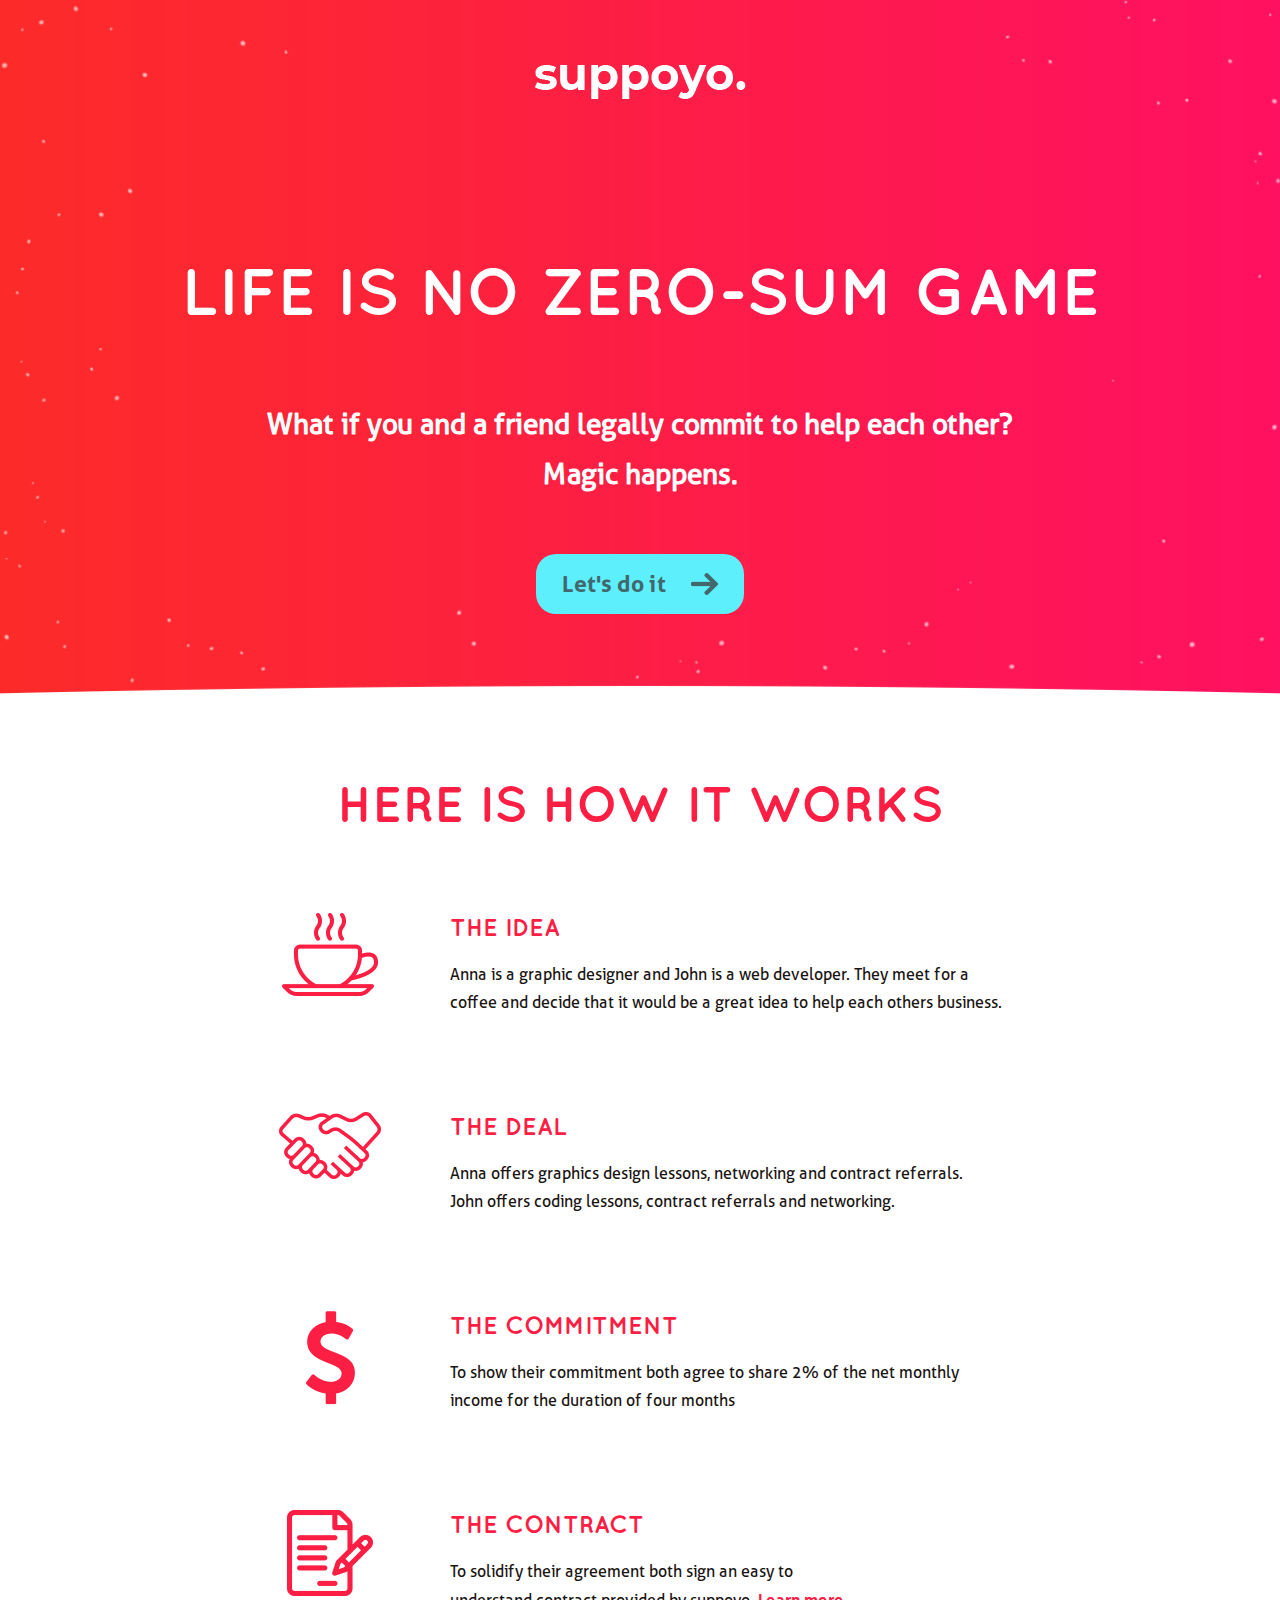
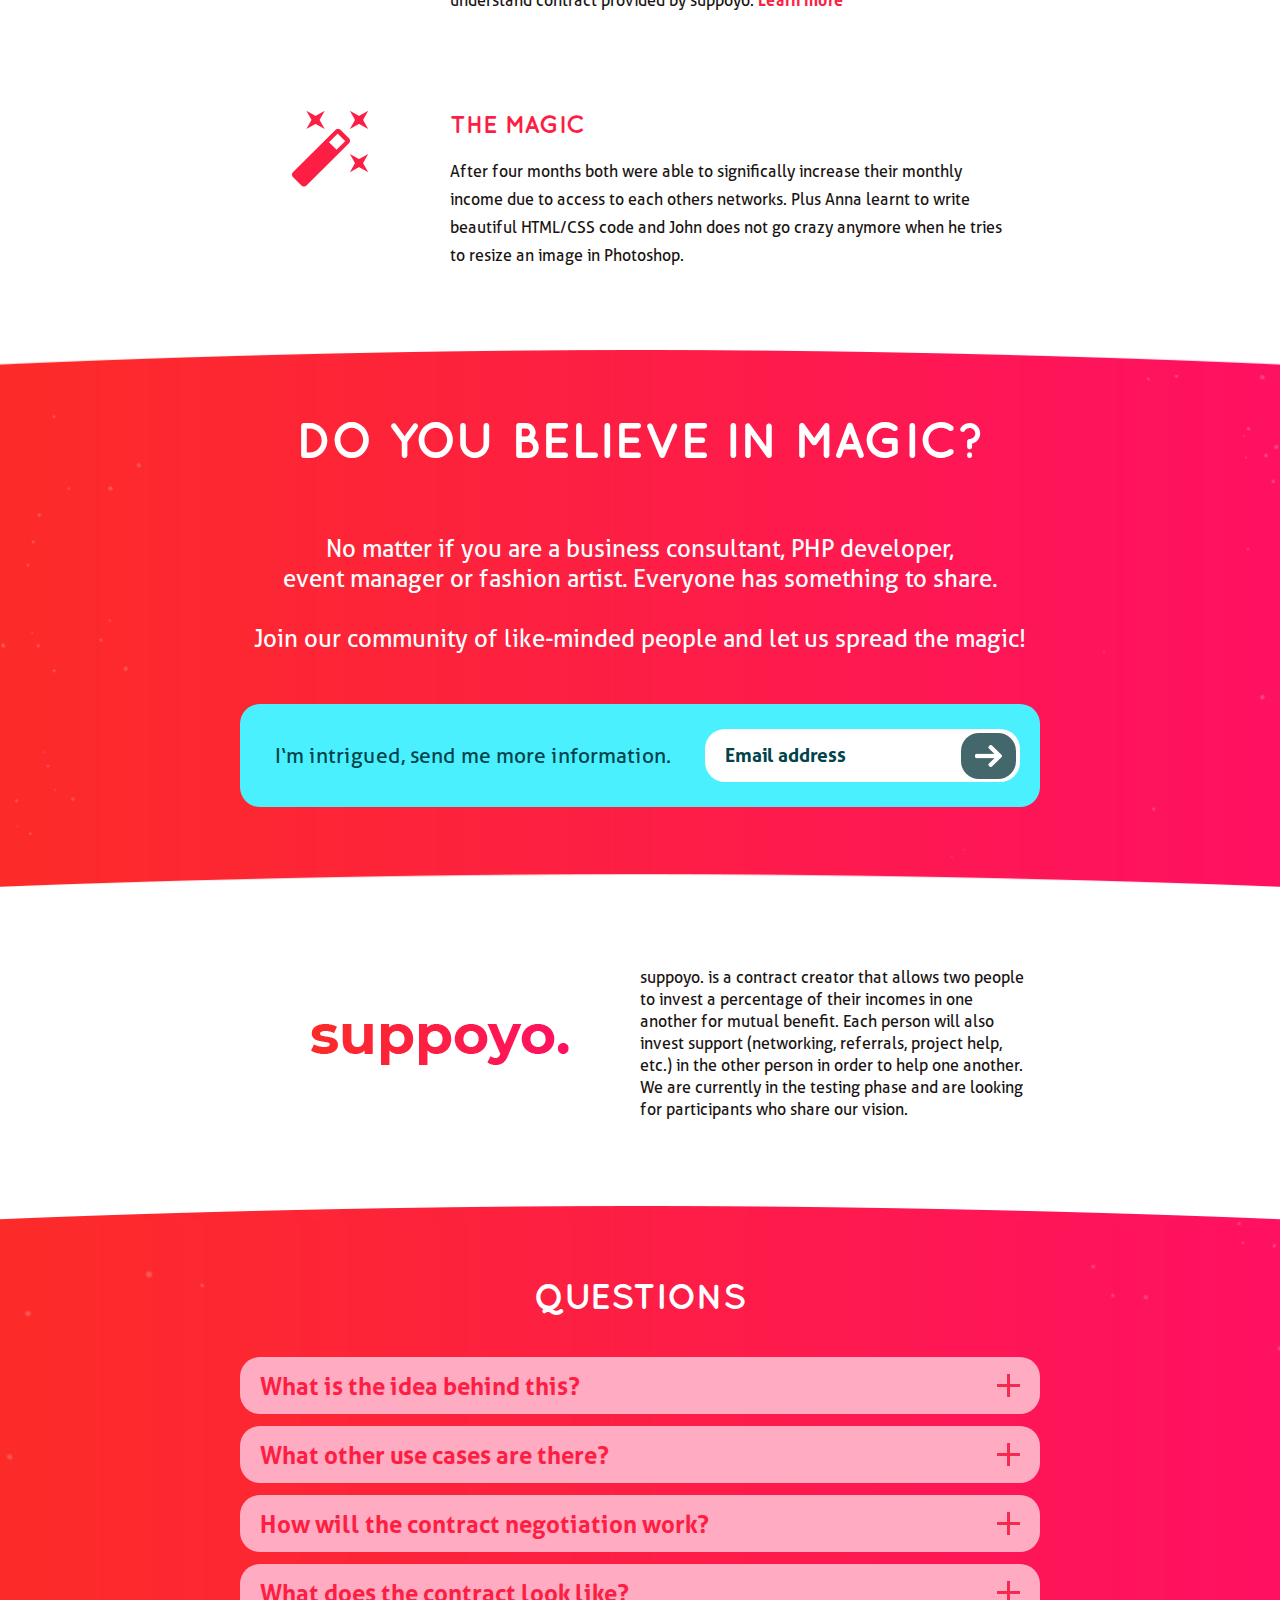
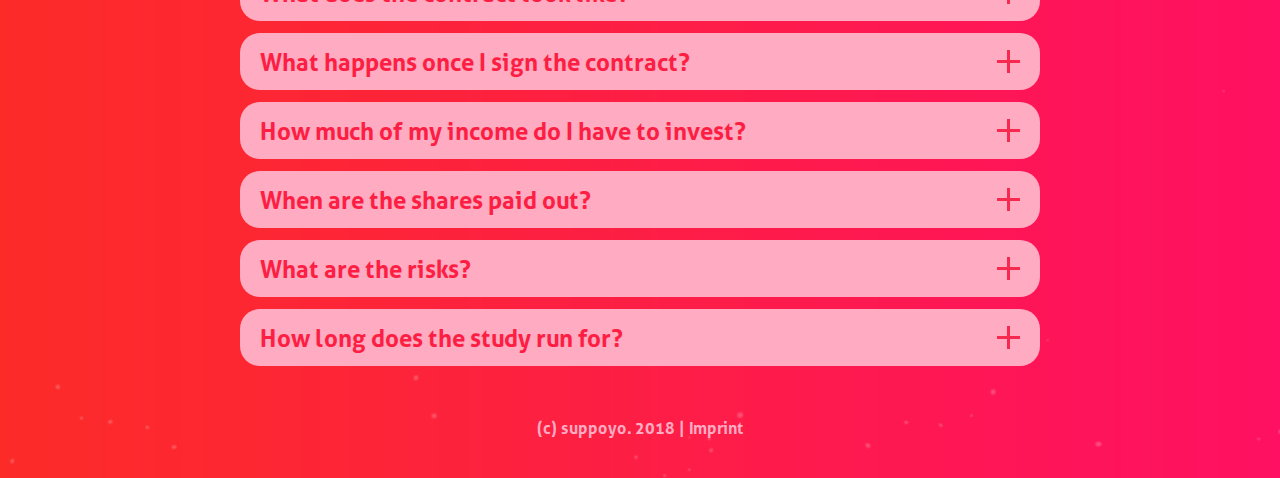
<file: home.html>
<!DOCTYPE html>
<html lang="en">
<head>
	<meta charset="UTF-8">
	<meta name="viewport" content="width=device-width, initial-scale=1.0">
	<title>suppoyo. - Life is no zero-sum game</title>
	<link rel="stylesheet" href="css/lightbox.css">
	<link rel="stylesheet" href="css/style.css">
	<script>
		"use strict";
	
		!function() {
		  var t = window.driftt = window.drift = window.driftt || [];
		  if (!t.init) {
			if (t.invoked) return void (window.console && console.error && console.error("Drift snippet included twice."));
			t.invoked = !0, t.methods = [ "identify", "config", "track", "reset", "debug", "show", "ping", "page", "hide", "off", "on" ],
			t.factory = function(e) {
			  return function() {
				var n = Array.prototype.slice.call(arguments);
				return n.unshift(e), t.push(n), t;
			  };
			}, t.methods.forEach(function(e) {
			  t[e] = t.factory(e);
			}), t.load = function(t) {
			  var e = 3e5, n = Math.ceil(new Date() / e) * e, o = document.createElement("script");
			  o.type = "text/javascript", o.async = !0, o.crossorigin = "anonymous", o.src = "https://js.driftt.com/include/" + n + "/" + t + ".js";
			  var i = document.getElementsByTagName("script")[0];
			  i.parentNode.insertBefore(o, i);
			};
		  }
		}();
		drift.SNIPPET_VERSION = '0.3.1';
		drift.load('343dfmdsp9sw');
		</script>
</head>
<body>
<div class="page-wrap">
	<header>
		<div class="container">
			<div class="logo-white">
				<a href="#">
					<img src="img/logo-white.png" alt="">
				</a>
			</div>
			<h2>Life is no zero-sum game</h2>
			<h4>
				What if you and a friend legally commit to help each other? <br>
				Magic happens.
			</h4>
			<div class="scroll-to">
				<a href="#to-magic">
					<span>Let's do it</span>
					<img src="img/doit-arrow.png" alt="">
				</a>
			</div>
		</div>
	</header>
	<div class="how-it-wrap">
		<div class="container">
			<h2>Here is how it works</h2>
			<div class="items">
				<div class="item">
					<div class="item--icon">
						<img src="img/icon1.png" alt="">
					</div>
					<div class="item--text">
						<h4>The Idea</h4>
						<p>
							Anna is a graphic designer and John is a web developer. They meet for a coffee and decide that it would be a great idea to help each others business.
						</p>
					</div>
				</div>
				<div class="item">
					<div class="item--icon">
						<img src="img/icon2.png" alt="">
					</div>
					<div class="item--text">
						<h4>The deal</h4>
						<p>
							Anna offers graphics design lessons, networking and contract referrals. <br>
							John offers coding lessons, contract referrals and networking.
						</p>
					</div>
				</div>
				<div class="item">
					<div class="item--icon">
						<img src="img/icon3.png" alt="">
					</div>
					<div class="item--text">
						<h4>The commitment</h4>
						<p>
							To show their commitment both agree to share 2% of the net monthly income for the duration of four months
						</p>
					</div>
				</div>
				<div class="item">
					<div class="item--icon">
						<img src="img/icon4.png" alt="">
					</div>
					<div class="item--text">
						<h4>The contract</h4>
						<p>
							To solidify their agreement both sign an easy to <br>understand contract provided by suppoyo. <a class="what-happens" href="#what-happens">Learn more</a>
						</p>
					</div>
				</div>
				<div class="item">
					<div class="item--icon">
						<img src="img/icon5.png" alt="">
					</div>
					<div class="item--text">
						<h4>the magic</h4>
						<p>
							After four months both were able to significally increase their monthly income due to access to each others networks. Plus Anna learnt to write beautiful HTML/CSS code and John does not go crazy anymore when he tries to resize an image in Photoshop.
						</p>
					</div>
				</div>
			</div>
		</div>
	</div>
	<div class="magic-wrap" id="to-magic">
		<div class="container">
			<h2>Do you believe in magic?</h2>
			<p>
				No matter if you are a business consultant, PHP developer, <br>event manager or fashion artist. Everyone has something to share.
			</p>
			<p>
				Join our community of like-minded people and let us spread the magic!
			</p>
			<div class="form-wrap">
				<p>
					I‘m intrigued, send me more information.
				</p>
				<form method="POST" action="https://formspree.io/dev@amatus.com">
					<input type="email" name="email" placeholder="Email address">
					<button>
						<img src="img/send-arrow.png" alt="">
					</button>
				</form>
			</div>
		</div>
	</div>
	<div class="text-wrap">
		<div class="container">
			<div class="col">
				<img src="img/logo-red.png" alt="">
			</div>
			<div class="col">
				<p>
					suppoyo. is a contract creator that allows two people to invest a percentage of their incomes in one another for mutual benefit. Each person will also invest support (networking, referrals, project help, etc.) in the other person in order to help one another. We are currently in the testing phase and are looking for participants who share our vision.
				</p>
			</div>
		</div>
	</div>
	<div class="faq-wrap">
		<div class="container">
			<h2>questions</h2>
			<div class="questions">
				<div class="question">
					<h4>What is the idea behind this?</h4>
					<p>
						At amatus. we dream of a world in which collaboration is more common than competition, in which the success of our peers does not come at the expense of our own. We are passionate about designing systems that incentivize benevolent behavior, while creating benefits for everyone involved.
					</p>
				</div>
				<div class="question">
					<h4>What other use cases are there?</h4>
					<p>
						The possibilities are endless! You can decide for yourself how the collaboration will look like. Here are two more examples:<br><br>
1. UX designer partners with business consultant:  the UX designer offers design lessons, networking and referrals support in return for Business strategy, sales pitch and networking from the business consultants, this is supported by agreeing to share 1% of their net monthly incomes with each other for the duration of six months.<br><br>
2. Fashion artist partners with Event manager:  the fashion artist offers networking, contract referrals and space design  support in return for introduction to event spaces, showcasing projects and networking from the event manager, this is supported by agreeing to share 2% of their net monthly incomes with each other for the duration of four months.
					</p>
				</div>
				<div class="question">
					<h4>How will the contract negotiation work?</h4>
					<p>
						After you have each submitted your income statements and your desired support exchange, you can sign the contracts and send upload them to the suppoyo platform.
					</p>
				</div>
				<div class="question" id="what-happens">
					<h4>What does the contract look like?</h4>
					<p>
						As suppoyo stands for transparency and trust we will simplify the contract structure and highlight the parts where you should pay attention. Once you send us your checklist from your first meeting, we will draft the contracts on your behalf. This way you can focus on your success and support of your partner.
					</p>
					<p class="has-photo">
						<a href="img/contract-example-1.jpg" data-lightbox="imprint">
							<span class="text">
								<img src="img/zoom.png" alt="">
								<span class="inner-text">See example excerpts</span>
							</span>
							<img src="img/contract-example-1.jpg" alt="">
						</a>
                        <a href="img/contract-example-2.jpg" data-lightbox="imprint" style="display: none;"></a>
                        <a href="img/contract-example-3.jpg" data-lightbox="imprint" style="display: none;"></a>
					</p>
					<p>
						There are two contracts.  <br><br>1. Support agreement: This contract is signed between you and your partner agreeing on the support areas and the percentage of income exchanged.  <br><br>2. Terms and Conditions: This contract is signed between you, your partner and Amatus. The contract explains the terms and conditions and also serves as evidence, to further support the support agreement.
					</p>
				</div>
				<div class="question">
					<h4>What happens once I sign the contract?</h4>
					<p>
						We expect that with the help, support and skill sharing you’ll be exchanging, both of you will grow and progress in your careers. We expect you to meet at least once monthly to collaborate and share feedback. We are happy to help schedule and structure this meeting for you. Each month, you will each place the percentage of your incomes that you agreed upon in a savings or separate bank account.
					</p>
				</div>
				<div class="question">
					<h4>How much of my income do I have to invest?</h4>
					<p>
						Of course, you are totally free in choosing how much of your income you want to invest.
					</p>
				</div>
				<div class="question">
					<h4>When are the shares paid out?</h4>
					<p>
						Shares are paid out at the end of the six months, or at the end of the contract if it’s canceled by either party beforehand.
					</p>
				</div>
				<div class="question">
					<h4>What are the risks?</h4>
					<p>
						None, really.
You can decide to cancel the contract at any time, with a two week notice period.
</p>
				</div>
				<div class="question">
					<h4>How long does the study run for?</h4>
					<p>
						Six months.<br><br>
We will gather your feedback at the end of each month. You can cancel the contract at any point. We just ask that you give us and your partner a two week notice.
					</p>
				</div>
			</div>
			<div class="copyright">(c) suppoyo. 2018  |  <style> a {
    text-decoration: none;
    color: #ffabc1;
}</style><a href="imprint.html">Imprint</a></div>
		</div>
	</div>
</div>


<script src="js/jquery-2.1.4.js"></script>
<script src="js/lightbox.js"></script>
<script src="js/main.js"></script>

</body>
</html>
</file>
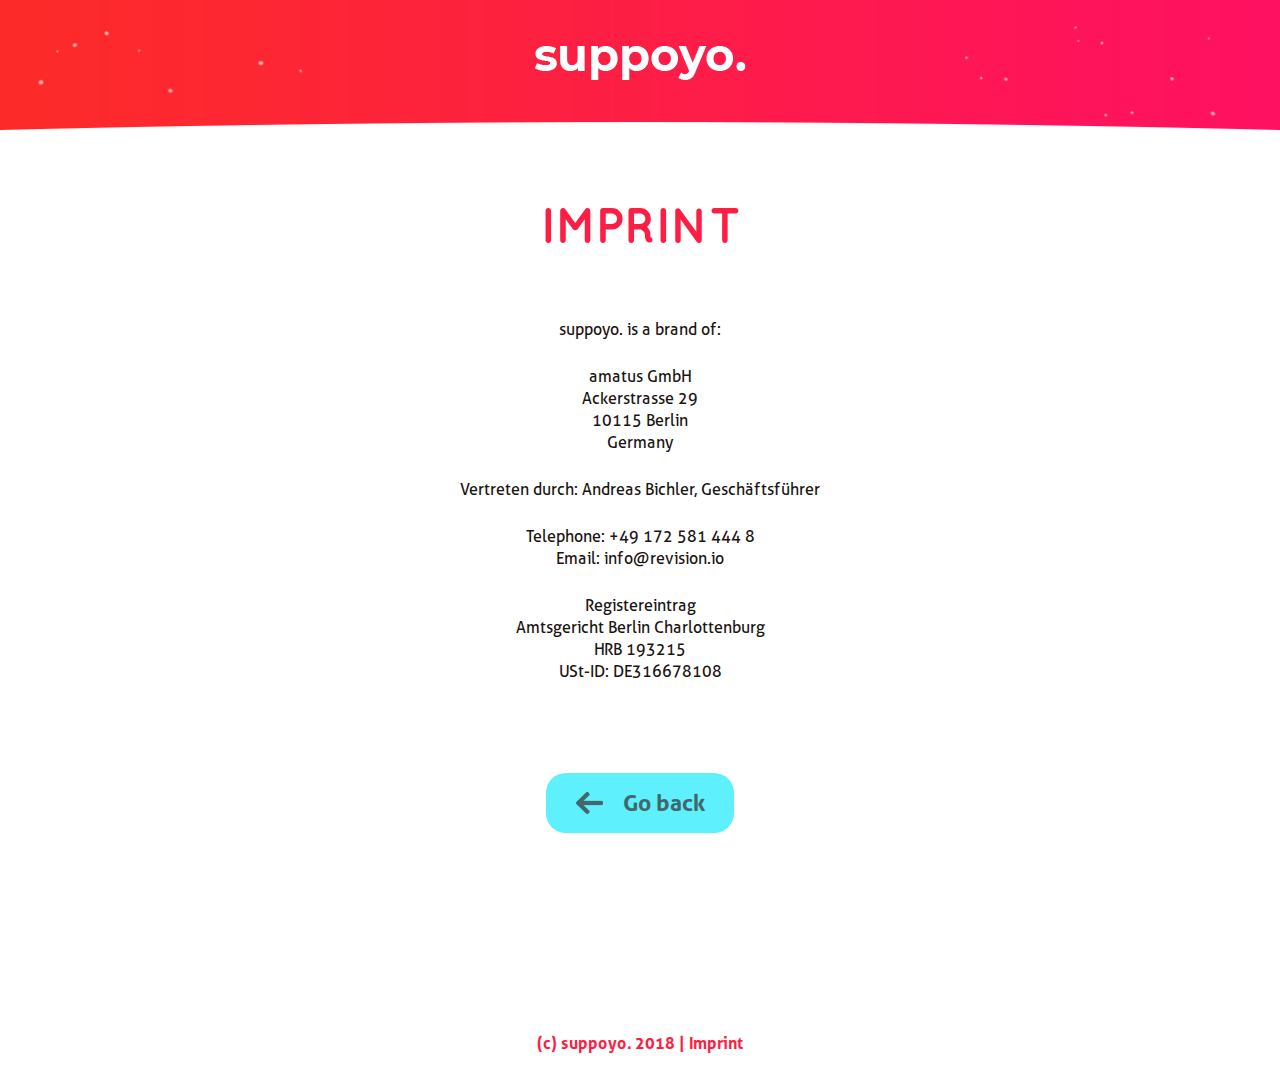
<file: imprint.html>
<!DOCTYPE html>
<html lang="en">
<head>
	<meta charset="UTF-8">
	<meta name="viewport" content="width=device-width, initial-scale=1.0">
	<title>Suppoyo Imprint</title>
	<link rel="stylesheet" href="css/style.css">
</head>
<body>
<div class="page-wrap">
	<div class="imprint-header">
		<div class="container">
			<a href="#">
				<img src="img/logo-white.png" alt="">
			</a>
		</div>
	</div>
	<div class="imprint-content">
		<div class="container">
			<h2>imprint</h2>
			<p>
				suppoyo. is a brand of:
			</p>
			<p>
				amatus GmbH <br>
				Ackerstrasse 29 <br>
				10115 Berlin <br>
				Germany
			</p>
			<p>
				Vertreten durch: Andreas Bichler, Geschäftsführer
			</p>
			<p>
				Telephone: <a href="tel:+491725814448">+49 172 581 444 8</a> <br>
				Email: <a href="mailto:info@revision.io">info@revision.io</a>
			</p>
			<p>
				Registereintrag <br>
				Amtsgericht Berlin Charlottenburg <br>
				HRB 193215 <br>
				USt-ID: DE316678108
			</p>
			<a href="home.html" class="go-back">
				<img src="img/arrow-left.png" alt="">
				<span>Go back</span>
			</a>
		</div>
		<div class="copyright-other-pages">(c) suppoyo. 2018  |  Imprint</div>
	</div>
</div>


<script src="js/jquery-2.1.4.js"></script>
<script src="js/main.js"></script>
	
</body>
</html>
</file>
<file: css/style.css>
@font-face {
  font-family: 'Quicksand-Bold';
  src: url("../fonts/Quicksand-Bold.eot?#iefix") format("embedded-opentype"), url("../fonts/Quicksand-Bold.otf") format("opentype"), url("../fonts/Quicksand-Bold.woff") format("woff"), url("../fonts/Quicksand-Bold.ttf") format("truetype"), url("../fonts/Quicksand-Bold.svg#Quicksand-Bold") format("svg");
  font-weight: normal;
  font-style: normal; }
@font-face {
  font-family: 'Aller';
  src: url("../fonts/Aller.eot?#iefix") format("embedded-opentype"), url("../fonts/Aller.woff") format("woff"), url("../fonts/Aller.ttf") format("truetype"), url("../fonts/Aller.svg#Aller") format("svg");
  font-weight: normal;
  font-style: normal; }
@font-face {
  font-family: 'Aller-Bold';
  src: url("../fonts/Aller-Bold.eot?#iefix") format("embedded-opentype"), url("../fonts/Aller-Bold.woff") format("woff"), url("../fonts/Aller-Bold.ttf") format("truetype"), url("../fonts/Aller-Bold.svg#Aller-Bold") format("svg");
  font-weight: normal;
  font-style: normal; }
* {
  margin: 0;
  padding: 0;
  box-sizing: border-box; }

.page-wrap {
  width: 100%; }

.container {
  width: 100%;
  max-width: 950px;
  margin: 0 auto; }

header {
  position: relative;
  background: url("../img/header-bg.png") center no-repeat;
  background-size: cover; }
  @media (min-width: 1367px) {
    header {
      background-size: 100% 100%; } }
  header:before {
    content: '';
    position: absolute;
    top: 0;
    left: 0;
    width: 100%;
    height: 100%;
    background: url("../img/dots1.png") center no-repeat;
    background-size: cover;
    z-index: 1; }
  header .container {
    position: relative;
    z-index: 5; }
  header h2 {
    margin: 0;
    padding: 150px 0 70px;
    color: #fff;
    font-size: 65px;
    font-family: "Quicksand-Bold";
    text-transform: uppercase;
    text-align: center; }
  header h4 {
    margin: 0;
    color: #fff;
    font-size: 28px;
    font-family: "Aller";
    line-height: 50px;
    text-align: center; }
  header .scroll-to {
    padding: 55px 0 80px; }
    header .scroll-to a {
      display: flex;
      align-items: center;
      justify-content: center;
      width: 208px;
      height: 60px;
      margin: 0 auto;
      color: #42676d;
      background: #5EEFFC;
      border-radius: 20px;
      font-size: 23px;
      font-family: "Aller-Bold";
      line-height: 1;
      text-decoration: none;
      -webkit-transition: all 200ms ease-out;
      -moz-transition: all 200ms ease-out;
      -ms-transition: all 200ms ease-out;
      -o-transition: all 200ms ease-out;
      transition: all 200ms ease-out; }
      header .scroll-to a span {
        margin-right: 25px; }
      header .scroll-to a:hover {
        background: #00eaff; }

.logo-white {
  margin: 0 auto;
  padding-top: 65px;
  text-align: center; }

.how-it-wrap {
  padding: 80px 0;
  background: #fff; }
  .how-it-wrap h2 {
    margin: 0;
    color: #fd1e44;
    font-size: 50px;
    font-family: "Quicksand-Bold";
    text-align: center;
    text-transform: uppercase; }

.items {
  width: 100%;
  max-width: 730px;
  margin: 80px auto 0; }

.item {
  display: flex;
  margin-bottom: 95px; }
  .item:last-child {
    margin-bottom: 0; }
  .item--icon {
    width: 110px;
    text-align: center; }
  .item--text {
    width: calc(100% - 110px);
    padding-left: 65px; }
    .item--text h4 {
      margin: 0 0 20px;
      color: #fd1e44;
      font-size: 24.5px;
      font-family: "Quicksand-Bold";
      text-transform: uppercase; }
    .item--text p {
      color: #1a1412;
      font-size: 16px;
      font-family: "Aller";
      line-height: 28px; }
      .item--text p a {
        color: #fd1e44;
        font-family: "Aller-Bold";
        text-decoration: none; }

.magic-wrap {
  position: relative;
  padding: 60px 0 80px;
  background: url("../img/magic-bg.png") center no-repeat;
  background-size: cover; }
  @media (min-width: 1367px) {
    .magic-wrap {
      background-size: 100% 100%; } }
  .magic-wrap:before {
    content: '';
    position: absolute;
    top: 0;
    left: 0;
    width: 100%;
    height: 100%;
    background: url("../img/dots2.png") center no-repeat;
    background-size: cover;
    z-index: 1; }
  .magic-wrap .container {
    position: relative;
    z-index: 5; }
  .magic-wrap h2 {
    margin: 0 0 65px;
    color: #fff;
    font-size: 50px;
    font-family: "Quicksand-Bold";
    text-align: center;
    text-transform: uppercase; }
  .magic-wrap p {
    margin: 0 0 30px;
    color: #fff;
    font-size: 24px;
    font-family: "Aller";
    line-height: 30px;
    text-align: center; }
  .magic-wrap .form-wrap {
    display: flex;
    flex-wrap: wrap;
    align-items: center;
    justify-content: space-between;
    width: 100%;
    max-width: 800px;
    margin: 50px auto 0;
    padding: 25px 20px;
    background-color: #4bf0ff;
    border-radius: 20px; }
    .magic-wrap .form-wrap p {
      margin: 0;
      padding-left: 15px;
      color: #00434b;
      font-size: 21px; }
    .magic-wrap .form-wrap form {
      position: relative; }
      .magic-wrap .form-wrap form input {
        width: 315px;
        height: 53px;
        padding: 0 70px 0 20px;
        color: #00434b;
        background: #fff;
        border: 0;
        border-radius: 20px;
        font-size: 19px;
        font-family: "Aller-Bold";
        outline: none; }
        .magic-wrap .form-wrap form input::-webkit-input-placeholder {
          color: #00434b; }
        .magic-wrap .form-wrap form input::-moz-placeholder {
          color: #00434b; }
        .magic-wrap .form-wrap form input:-moz-placeholder {
          color: #00434b; }
        .magic-wrap .form-wrap form input:-ms-input-placeholder {
          color: #00434b; }
      .magic-wrap .form-wrap form button {
        position: absolute;
        top: 4px;
        right: 4px;
        display: flex;
        align-items: center;
        justify-content: center;
        width: 55px;
        height: 46px;
        padding: 0;
        background: #44676B;
        border: 0;
        border-radius: 18px;
        cursor: pointer;
        outline: none;
        -webkit-transition: all 200ms ease-out;
        -moz-transition: all 200ms ease-out;
        -ms-transition: all 200ms ease-out;
        -o-transition: all 200ms ease-out;
        transition: all 200ms ease-out; }
        .magic-wrap .form-wrap form button:hover {
          background: #00434b; }

.text-wrap {
  padding: 80px 0 100px;
  background: #fff; }
  .text-wrap .container {
    display: flex;
    max-width: 800px; }
  .text-wrap .col {
    display: flex;
    align-items: center;
    width: 50%; }
    .text-wrap .col:first-child {
      justify-content: center; }
  .text-wrap p {
    margin: 0;
    padding-right: 15px;
    color: #1a1412;
    font-size: 16px;
    font-family: "Aller";
    line-height: 22px; }

.faq-wrap {
  position: relative;
  padding: 55px 0 40px;
  background: url("../img/faq-bg.png") center no-repeat;
  background-size: cover; }
  @media (min-width: 1367px) {
    .faq-wrap {
      background-size: 100% 100%; } }
  .faq-wrap:after {
    content: '';
    position: absolute;
    top: 0;
    left: 0;
    width: 100%;
    height: 100%;
    background: url("../img/dots2.png") center no-repeat;
    background-size: cover;
    z-index: 1; }
  .faq-wrap:before {
    content: '';
    position: absolute;
    top: -15px;
    left: 0;
    width: 100%;
    height: 15px;
    background: url("../img/faq-before.png") center bottom no-repeat; }
    @media (min-width: 1367px) {
      .faq-wrap:before {
        background-size: 100% 100%; } }
  .faq-wrap .container {
    position: relative;
    max-width: 800px;
    z-index: 5; }
  .faq-wrap h2 {
    margin: 0 0 40px;
    color: #fff;
    font-size: 35px;
    font-family: "Quicksand-Bold";
    text-transform: uppercase;
    text-align: center; }

.question {
  overflow: hidden; }
  .question.opened h4:before {
    -moz-transform: rotate(0deg);
    -webkit-transform: rotate(0deg);
    -o-transform: rotate(0deg);
    -ms-transform: rotate(0deg);
    transform: rotate(0deg); }
  .question.opened p {
    height: auto;
    opacity: 1;
    visibility: visible;
    padding-top: 10px;
    padding-bottom: 25px; }
  .question h4 {
    position: relative;
    margin: 0 0 12px;
    padding: 15px 20px 12px;
    color: #fd1e44;
    background: #ffabc1;
    border-radius: 20px;
    font-size: 24px;
    font-family: "Aller-Bold";
    cursor: pointer;
    -webkit-touch-callout: none;
    /* iOS Safari */
    -webkit-user-select: none;
    /* Chrome/Safari/Opera */
    -khtml-user-select: none;
    /* Konqueror */
    -moz-user-select: none;
    /* Firefox */
    -ms-user-select: none;
    /* Internet Explorer/Edge */
    user-select: none;
    /* Non-prefixed version, currently not supported by any browser */ }
    .question h4:before {
      content: '';
      position: absolute;
      top: 27px;
      right: 20px;
      width: 23px;
      height: 3px;
      background: #F7294E;
      -moz-transform: rotate(90deg);
      -webkit-transform: rotate(90deg);
      -o-transform: rotate(90deg);
      -ms-transform: rotate(90deg);
      transform: rotate(90deg);
      -webkit-transition: all 200ms ease-out;
      -moz-transition: all 200ms ease-out;
      -ms-transition: all 200ms ease-out;
      -o-transition: all 200ms ease-out;
      transition: all 200ms ease-out;
      z-index: 1; }
    .question h4:after {
      content: '';
      position: absolute;
      top: 27px;
      right: 20px;
      width: 23px;
      height: 3px;
      background: #F7294E;
      z-index: 1; }
  .question p {
    height: 0;
    opacity: 0;
    visibility: hidden;
    width: 100%;
    max-width: 710px;
    margin: 0;
    padding: 0 25px;
    color: #fff;
    font-size: 16px;
    font-family: "Aller";
    line-height: 22px;
    -webkit-transition: all 200ms ease-out;
    -moz-transition: all 200ms ease-out;
    -ms-transition: all 200ms ease-out;
    -o-transition: all 200ms ease-out;
    transition: all 200ms ease-out; }
    .question p.has-photo {
      text-align: center; }
      .question p.has-photo a {
        position: relative;
        display: block;
        margin: 0 auto;
        width: 230px;
        height: 130px;
        color: #fff;
        border-radius: 10px;
        text-decoration: none;
        overflow: hidden;
        -webkit-transition: all 200ms ease-out;
        -moz-transition: all 200ms ease-out;
        -ms-transition: all 200ms ease-out;
        -o-transition: all 200ms ease-out;
        transition: all 200ms ease-out; }
        .question p.has-photo a .text {
          display: flex;
          flex-direction: column;
          align-items: center;
          justify-content: center;
          position: absolute;
          top: 0;
          left: 0;
          width: 100%;
          height: 100%;
          background: rgba(0, 0, 0, 0.7);
          opacity: 0;
          visibility: hidden;
          -webkit-transition: all 200ms ease-out;
          -moz-transition: all 200ms ease-out;
          -ms-transition: all 200ms ease-out;
          -o-transition: all 200ms ease-out;
          transition: all 200ms ease-out; }
          .question p.has-photo a .text img {
            width: 50px;
            height: 50px;
            margin: 20px 0 10px; }
        .question p.has-photo a .text {
          opacity: 1;
          visibility: visible; }
      .question p.has-photo img {
        width: 100%;
        height: 100%;
        object-fit: cover; }

.copyright {
  margin-top: 40px;
  color: #ffabc1;
  font-size: 16px;
  font-family: "Aller-Bold";
  text-align: center; }

.imprint-header {
  position: relative;
  background: url("../img/imprint-header.png") center no-repeat;
  background-size: 100% 100%;
  height: 130px; }
  .imprint-header:before {
    content: '';
    position: absolute;
    top: 0;
    left: 0;
    width: 100%;
    height: 100%;
    background: url("../img/imprint-dots.png") center no-repeat;
    background-size: 100% 100%;
    z-index: 1; }
  .imprint-header .container {
    display: flex;
    align-items: center;
    justify-content: center;
    position: relative;
    height: 100%;
    z-index: 5; }

.imprint-content {
  padding: 65px 0 30px;
  text-align: center; }
  .imprint-content h2 {
    margin: 0 0 65px;
    color: #fd1e44;
    font-size: 50px;
    font-family: "Quicksand-Bold";
    text-transform: uppercase; }
  .imprint-content p {
    margin: 0 0 25px;
    color: #1a1412;
    font-family: "Aller";
    font-size: 16px;
    line-height: 22px; }
    .imprint-content p a {
      color: #1a1412;
      text-decoration: none; }
      .imprint-content p a:hover {
        text-decoration: underline; }
  .imprint-content .go-back {
    display: flex;
    align-items: center;
    justify-content: center;
    width: 188px;
    height: 60px;
    margin: 90px auto 200px;
    color: #42676d;
    background: #5FF0FD;
    border-radius: 20px;
    font-size: 23px;
    font-family: "Aller-Bold";
    text-decoration: none;
    -webkit-transition: all 200ms ease-out;
    -moz-transition: all 200ms ease-out;
    -ms-transition: all 200ms ease-out;
    -o-transition: all 200ms ease-out;
    transition: all 200ms ease-out; }
    .imprint-content .go-back:hover {
      background: #00eaff; }
    .imprint-content .go-back span {
      margin-left: 20px; }
  .imprint-content .copyright-other-pages {
    color: #fd1e44;
    font-size: 16px;
    font-family: "Aller-Bold"; }

@media (min-width: 768px) and (max-width: 991px) {
  .container {
    padding: 0 20px; }

  .page-wrap {
    overflow-x: hidden; }

  .logo-white img {
    width: 122px; }

  header h2 {
    padding: 60px 0 30px;
    font-size: 38px; }
  header h4 {
    font-size: 20px;
    line-height: 32px; }
  header .scroll-to {
    padding: 45px 0 60px; }
    header .scroll-to a {
      width: 170px;
      height: 50px;
      font-size: 17px; }
      header .scroll-to a span {
        margin-right: 20px; }
      header .scroll-to a img {
        width: 20px; }

  .how-it-wrap h2 {
    font-size: 26px; }

  .item {
    flex-direction: column;
    margin-bottom: 50px; }
    .item--icon {
      width: 100%;
      margin-bottom: 15px; }
      .item--icon img {
        width: 70px;
        height: 60px;
        object-fit: contain; }
    .item--text {
      width: 100%;
      padding-left: 0;
      text-align: center; }
      .item--text h4 {
        font-size: 17px; }
      .item--text p {
        width: 100%;
        max-width: 400px;
        margin: 0 auto;
        font-size: 14px;
        line-height: 18px; }
        .item--text p br {
          display: none; }

  .magic-wrap {
    padding: 40px 0; }
    .magic-wrap h2 {
      font-size: 26px; }
    .magic-wrap p {
      width: 100%;
      max-width: 550px;
      margin: 0 auto 20px;
      font-size: 14px;
      line-height: 18px; }
    .magic-wrap .form-wrap p {
      width: auto;
      font-size: 16px; }

  .text-wrap {
    padding: 40px 0 60px; }
    .text-wrap .container {
      flex-wrap: wrap; }
    .text-wrap .col {
      width: 100%; }
      .text-wrap .col img {
        width: 185px;
        margin-bottom: 35px; }
      .text-wrap .col p {
        padding-right: 0;
        font-size: 14px;
        line-height: 18px; }

  .faq-wrap h2 {
    font-size: 26px; }

  .question h4 {
    padding: 12px 35px 10px 15px;
    border-radius: 13px;
    font-size: 14px; }
    .question h4:before {
      top: 19px;
      right: 12px;
      width: 18px;
      height: 2px; }
    .question h4:after {
      top: 19px;
      right: 12px;
      width: 18px;
      height: 2px; }
  .question p {
    font-size: 14px; }

  .copyright {
    font-size: 14px; }

  .imprint-header {
    height: 90px; }
    .imprint-header img {
      width: 112px; }

  .imprint-content {
    padding-top: 35px; }
    .imprint-content h2 {
      margin-bottom: 30px;
      font-size: 26px; }
    .imprint-content p {
      font-size: 14px;
      line-height: 18px; }
    .imprint-content .go-back {
      width: 170px;
      height: 50px;
      margin: 50px auto 140px;
      font-size: 17px; }
      .imprint-content .go-back span {
        margin-left: 15px; }
      .imprint-content .go-back img {
        width: 20px; }
    .imprint-content .copyright-other-pages {
      font-size: 13px; } }
@media (min-width: 480px) and (max-width: 767px) {
  .container {
    padding: 0 20px; }

  .page-wrap {
    overflow-x: hidden; }

  .logo-white img {
    width: 122px; }

  header h2 {
    padding: 60px 0 30px;
    font-size: 38px; }
  header h4 {
    font-size: 20px;
    line-height: 32px; }
  header .scroll-to {
    padding: 45px 0 60px; }
    header .scroll-to a {
      width: 170px;
      height: 50px;
      font-size: 17px; }
      header .scroll-to a span {
        margin-right: 20px; }
      header .scroll-to a img {
        width: 20px; }

  .how-it-wrap h2 {
    font-size: 26px; }

  .item {
    flex-direction: column;
    margin-bottom: 50px; }
    .item--icon {
      width: 100%;
      margin-bottom: 15px; }
      .item--icon img {
        width: 70px;
        height: 60px;
        object-fit: contain; }
    .item--text {
      width: 100%;
      padding-left: 0;
      text-align: center; }
      .item--text h4 {
        font-size: 17px; }
      .item--text p {
        width: 100%;
        max-width: 400px;
        margin: 0 auto;
        font-size: 14px;
        line-height: 18px; }
        .item--text p br {
          display: none; }

  .magic-wrap {
    padding: 40px 0; }
    .magic-wrap h2 {
      font-size: 26px; }
    .magic-wrap p {
      width: 100%;
      max-width: 550px;
      margin: 0 auto 20px;
      font-size: 14px;
      line-height: 18px; }
    .magic-wrap .form-wrap {
      justify-content: center; }
      .magic-wrap .form-wrap p {
        margin-bottom: 15px;
        font-size: 16px; }
      .magic-wrap .form-wrap form input {
        width: 100%;
        height: 43px;
        border-radius: 13px;
        font-size: 16px; }
      .magic-wrap .form-wrap form button {
        width: 48px;
        height: 35px;
        border-radius: 9px; }
        .magic-wrap .form-wrap form button img {
          width: 19px; }

  .text-wrap {
    padding: 40px 0 60px; }
    .text-wrap .container {
      flex-wrap: wrap; }
    .text-wrap .col {
      width: 100%; }
      .text-wrap .col img {
        width: 185px;
        margin-bottom: 35px; }
      .text-wrap .col p {
        padding-right: 0;
        font-size: 14px;
        line-height: 18px; }

  .faq-wrap h2 {
    font-size: 26px; }

  .question h4 {
    padding: 12px 35px 10px 15px;
    border-radius: 13px;
    font-size: 14px; }
    .question h4:before {
      top: 19px;
      right: 12px;
      width: 18px;
      height: 2px; }
    .question h4:after {
      top: 19px;
      right: 12px;
      width: 18px;
      height: 2px; }
  .question p {
    font-size: 14px; }

  .copyright {
    font-size: 14px; }

  .imprint-header {
    height: 90px; }
    .imprint-header img {
      width: 112px; }

  .imprint-content {
    padding-top: 35px; }
    .imprint-content h2 {
      margin-bottom: 30px;
      font-size: 26px; }
    .imprint-content p {
      font-size: 14px;
      line-height: 18px; }
    .imprint-content .go-back {
      width: 170px;
      height: 50px;
      margin: 50px auto 140px;
      font-size: 17px; }
      .imprint-content .go-back span {
        margin-left: 15px; }
      .imprint-content .go-back img {
        width: 20px; }
    .imprint-content .copyright-other-pages {
      font-size: 13px; } }
@media (min-width: 320px) and (max-width: 479px) {
  .container {
    padding: 0 20px; }

  .page-wrap {
    overflow-x: hidden; }

  .logo-white img {
    width: 122px; }

  header h2 {
    padding: 60px 0 30px;
    font-size: 38px; }
  header h4 {
    font-size: 20px;
    line-height: 32px; }
  header .scroll-to {
    padding: 45px 0 60px; }
    header .scroll-to a {
      width: 170px;
      height: 50px;
      font-size: 17px; }
      header .scroll-to a span {
        margin-right: 20px; }
      header .scroll-to a img {
        width: 20px; }

  .how-it-wrap h2 {
    font-size: 26px; }

  .item {
    flex-direction: column;
    margin-bottom: 50px; }
    .item--icon {
      width: 100%;
      margin-bottom: 15px; }
      .item--icon img {
        width: 70px;
        height: 60px;
        object-fit: contain; }
    .item--text {
      width: 100%;
      padding-left: 0;
      text-align: center; }
      .item--text h4 {
        font-size: 17px; }
      .item--text p {
        width: 100%;
        max-width: 400px;
        margin: 0 auto;
        font-size: 14px;
        line-height: 18px; }
        .item--text p br {
          display: none; }

  .magic-wrap {
    padding: 40px 0; }
    .magic-wrap h2 {
      font-size: 26px; }
    .magic-wrap p {
      margin-bottom: 20px;
      font-size: 14px;
      line-height: 18px; }
      .magic-wrap p br {
        display: none; }
    .magic-wrap .form-wrap {
      justify-content: center; }
      .magic-wrap .form-wrap p {
        margin-bottom: 15px;
        font-size: 16px; }
      .magic-wrap .form-wrap form input {
        width: 100%;
        height: 43px;
        border-radius: 13px;
        font-size: 16px; }
      .magic-wrap .form-wrap form button {
        width: 48px;
        height: 35px;
        border-radius: 9px; }
        .magic-wrap .form-wrap form button img {
          width: 19px; }

  .text-wrap {
    padding: 40px 0 60px; }
    .text-wrap .container {
      flex-wrap: wrap; }
    .text-wrap .col {
      width: 100%; }
      .text-wrap .col img {
        width: 185px;
        margin-bottom: 35px; }
      .text-wrap .col p {
        padding-right: 0;
        font-size: 14px;
        line-height: 18px; }

  .faq-wrap h2 {
    font-size: 26px; }

  .question h4 {
    padding: 12px 35px 10px 15px;
    border-radius: 13px;
    font-size: 14px; }
    .question h4:before {
      top: 19px;
      right: 12px;
      width: 18px;
      height: 2px; }
    .question h4:after {
      top: 19px;
      right: 12px;
      width: 18px;
      height: 2px; }
  .question p {
    font-size: 14px; }

  .copyright {
    font-size: 14px; }

  .imprint-header {
    height: 90px; }
    .imprint-header img {
      width: 112px; }

  .imprint-content {
    padding-top: 35px; }
    .imprint-content h2 {
      margin-bottom: 30px;
      font-size: 26px; }
    .imprint-content p {
      font-size: 14px;
      line-height: 18px; }
    .imprint-content .go-back {
      width: 170px;
      height: 50px;
      margin: 50px auto 140px;
      font-size: 17px; }
      .imprint-content .go-back span {
        margin-left: 15px; }
      .imprint-content .go-back img {
        width: 20px; }
    .imprint-content .copyright-other-pages {
      font-size: 13px; } }

/*# sourceMappingURL=style.css.map */
</file>
